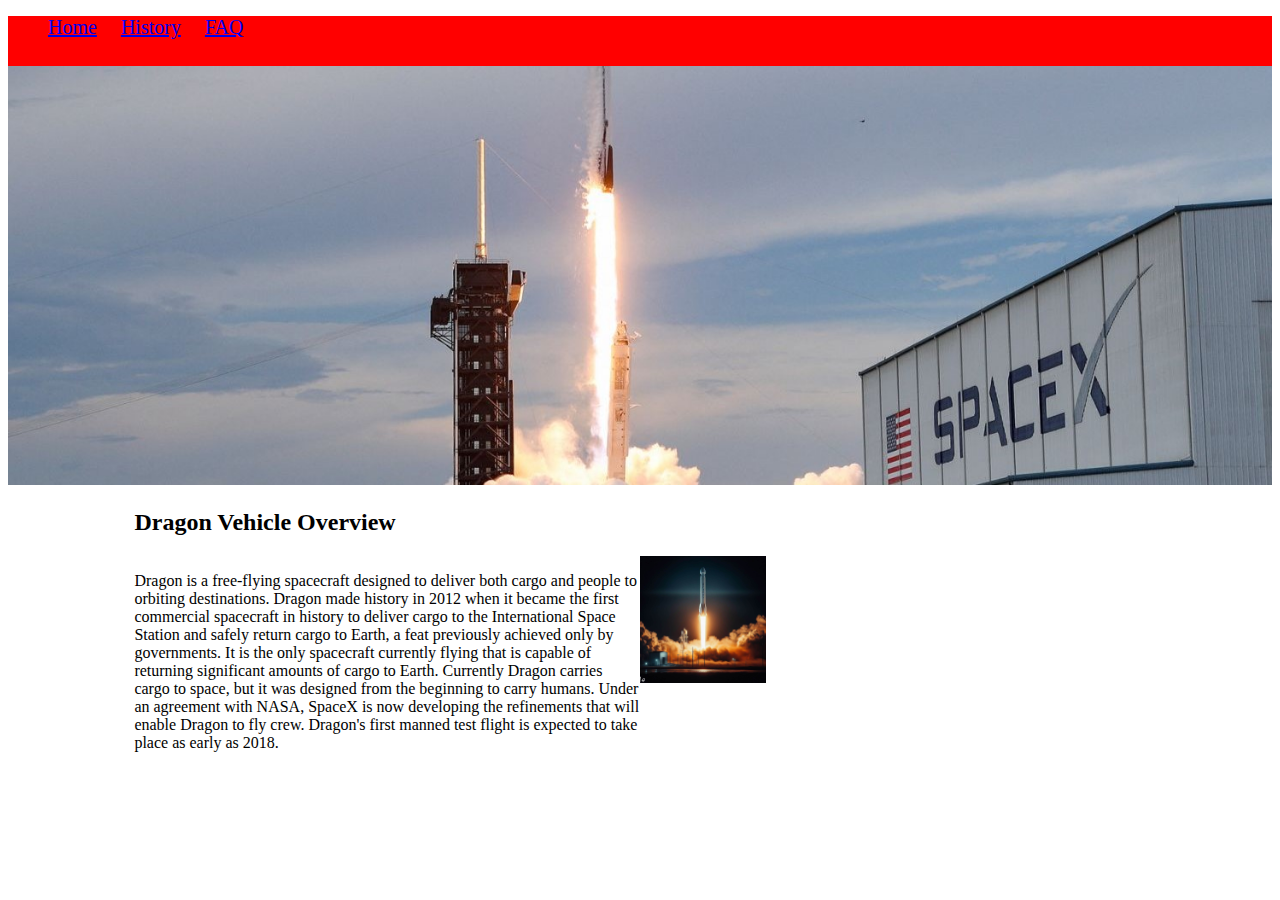
<file: project-1/index.html>
<!doctype html>

<html lang="en">
<head>
  <meta charset="utf-8">

 <title>IFSC 1310 | Jaylon Russ</title>
  <meta name="description" content="Keyword Rich Description">
  <meta name="author" content="Your Name">
  <link href="assets/css/style.css" rel="stylesheet" />

</head>
<body>
 <div class="container">
    <div class="nav">
        <ul>
            <li><a href="index.html">Home</a></li>
            <li><a href="history.html">History</a></li>
            <li><a href="faq.html">FAQ</a></li>
        </ul>
    </div>

    <div class="slider">
        <img src="assets/img/2023-05-22t004316z-2116487779-rc2831auwisd-rtrmadp-3-space-exploration-iss-axiom.jpg" alt="">
    </div>

    <div class="configuration">
        <h2>Dragon Vehicle Overview</h2>
        <div class="left">
            <p>Dragon is a free-flying spacecraft designed to deliver both cargo and people to orbiting destinations. Dragon made history in 2012 when it became the first commercial spacecraft in history to deliver cargo to the International Space Station and safely return cargo to Earth, a feat previously achieved only by governments. It is the only spacecraft currently flying that is capable of returning significant amounts of cargo to Earth. Currently Dragon carries cargo to space, but it was designed from the beginning to carry humans. Under an agreement with NASA, SpaceX is now developing the refinements that will enable Dragon to fly crew. Dragon's first manned test flight is expected to take place as early as 2018.
            </p>
        </div>
        <div class="right">
            <img src="assets/img/rocket4.BhQn2ohF.jpg" alt="">
        </div>
    </div>
   
 </div>
</body>
</file>
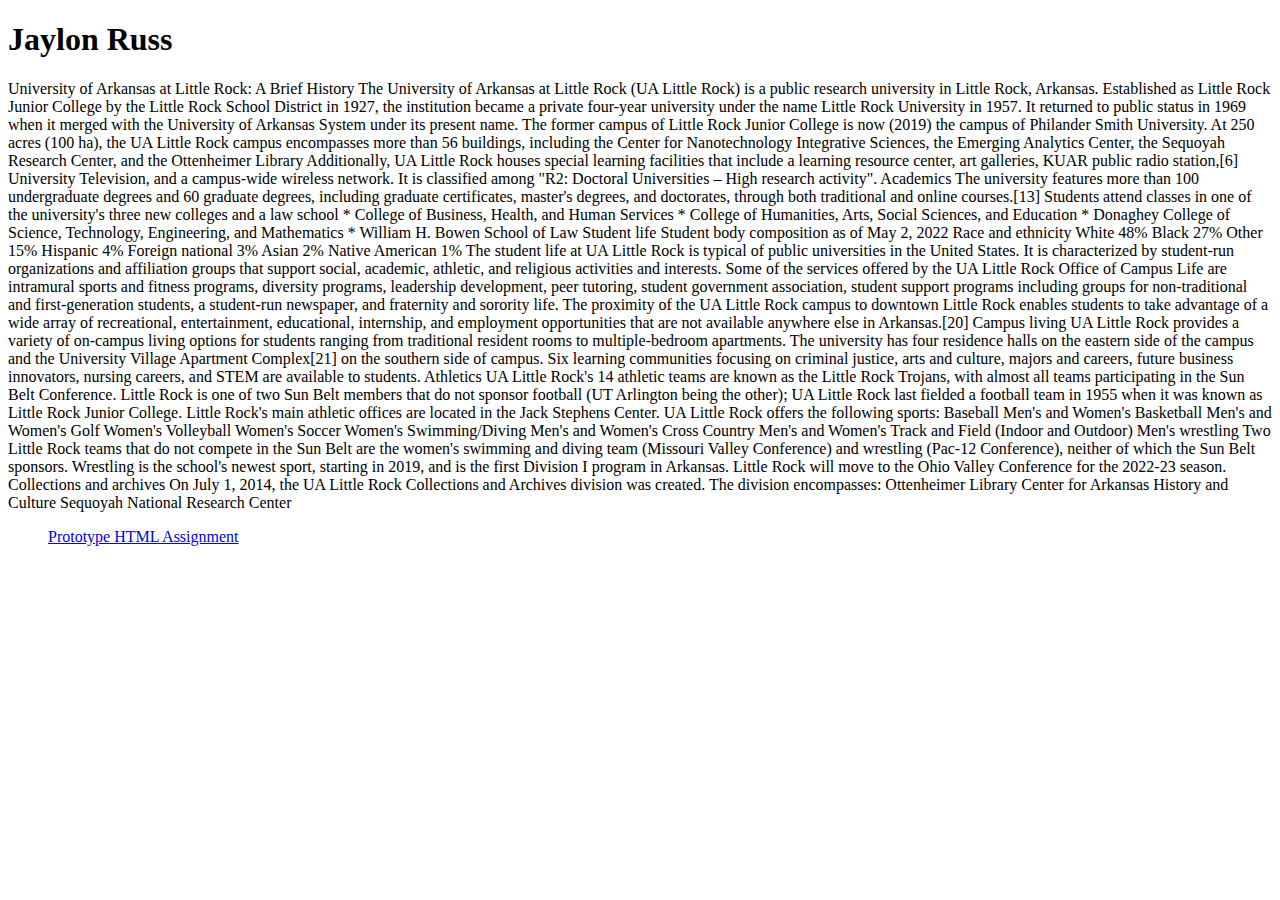
<file: prototype/index.html>
<!doctype html>

<html lang="en">
<head>
  <meta charset="utf-8">

 <title>IFSC 1310 | Jaylon Russ</title>
  <meta name="description" content="Keyword Rich Description">
  <meta name="author" content="Your Name">

</head>
<h1>Jaylon Russ</h1>
<body>
  University of Arkansas at Little Rock: A Brief History

  The University of Arkansas at Little Rock (UA Little Rock) is a public research university in Little Rock, Arkansas. Established as Little Rock Junior College by the Little Rock School District in 1927, the institution became a private four-year university under the name Little Rock University in 1957. It returned to public status in 1969 when it merged with the University of Arkansas System under its present name. The former campus of Little Rock Junior College is now (2019) the campus of Philander Smith University.
  
  At 250 acres (100 ha), the UA Little Rock campus encompasses more than 56 buildings, including the Center for Nanotechnology Integrative Sciences, the Emerging Analytics Center, the Sequoyah Research Center, and the Ottenheimer Library Additionally, UA Little Rock houses special learning facilities that include a learning resource center, art galleries, KUAR public radio station,[6] University Television, and a campus-wide wireless network. It is classified among "R2: Doctoral Universities – High research activity".
  
  Academics
  
  The university features more than 100 undergraduate degrees and 60 graduate degrees, including graduate certificates, master's degrees, and doctorates, through both traditional and online courses.[13] Students attend classes in one of the university's three new colleges and a law school
  
  * College of Business, Health, and Human Services
  * College of Humanities, Arts, Social Sciences, and Education
  * Donaghey College of Science, Technology, Engineering, and Mathematics
  * William H. Bowen School of Law
  
  Student life
  
  Student body composition as of May 2, 2022 
  Race and ethnicity
  
  White			48%	
  Black			27%	
  Other			15%	
  Hispanic		4%	
  Foreign national	3%	
  Asian			2%	
  Native American	1%	
   
   
  The student life at UA Little Rock is typical of public universities in the United States. It is characterized by student-run organizations and affiliation groups that support social, academic, athletic, and religious activities and interests. Some of the services offered by the UA Little Rock Office of Campus Life are intramural sports and fitness programs, diversity programs, leadership development, peer tutoring, student government association, student support programs including groups for non-traditional and first-generation students, a student-run newspaper, and fraternity and sorority life. The proximity of the UA Little Rock campus to downtown Little Rock enables students to take advantage of a wide array of recreational, entertainment, educational, internship, and employment opportunities that are not available anywhere else in Arkansas.[20]
  
  Campus living
  
  UA Little Rock provides a variety of on-campus living options for students ranging from traditional resident rooms to multiple-bedroom apartments. The university has four residence halls on the eastern side of the campus and the University Village Apartment Complex[21] on the southern side of campus. Six learning communities focusing on criminal justice, arts and culture, majors and careers, future business innovators, nursing careers, and STEM are available to students.
  
  Athletics
  
  UA Little Rock's 14 athletic teams are known as the Little Rock Trojans, with almost all teams participating in the Sun Belt Conference. Little Rock is one of two Sun Belt members that do not sponsor football (UT Arlington being the other); UA Little Rock last fielded a football team in 1955 when it was known as Little Rock Junior College. Little Rock's main athletic offices are located in the Jack Stephens Center. UA Little Rock offers the following sports:
  
  Baseball
  Men's and Women's Basketball
  Men's and Women's Golf
  Women's Volleyball
  Women's Soccer
  Women's Swimming/Diving
  Men's and Women's Cross Country
  Men's and Women's Track and Field (Indoor and Outdoor)
  Men's wrestling
  Two Little Rock teams that do not compete in the Sun Belt are the women's swimming and diving team (Missouri Valley Conference) and wrestling (Pac-12 Conference), neither of which the Sun Belt sponsors. Wrestling is the school's newest sport, starting in 2019, and is the first Division I program in Arkansas.
  
  Little Rock will move to the Ohio Valley Conference for the 2022-23 season.
  
  Collections and archives
  
  On July 1, 2014, the UA Little Rock Collections and Archives division was created. The division encompasses:
  
  Ottenheimer Library
  Center for Arkansas History and Culture
  Sequoyah National Research Center
  </body><nav></nav>
    <ul>
        <il><a href="protoptype/index.html">Prototype HTML Assignment</a> </il>



    </ul>
</body>
</file>
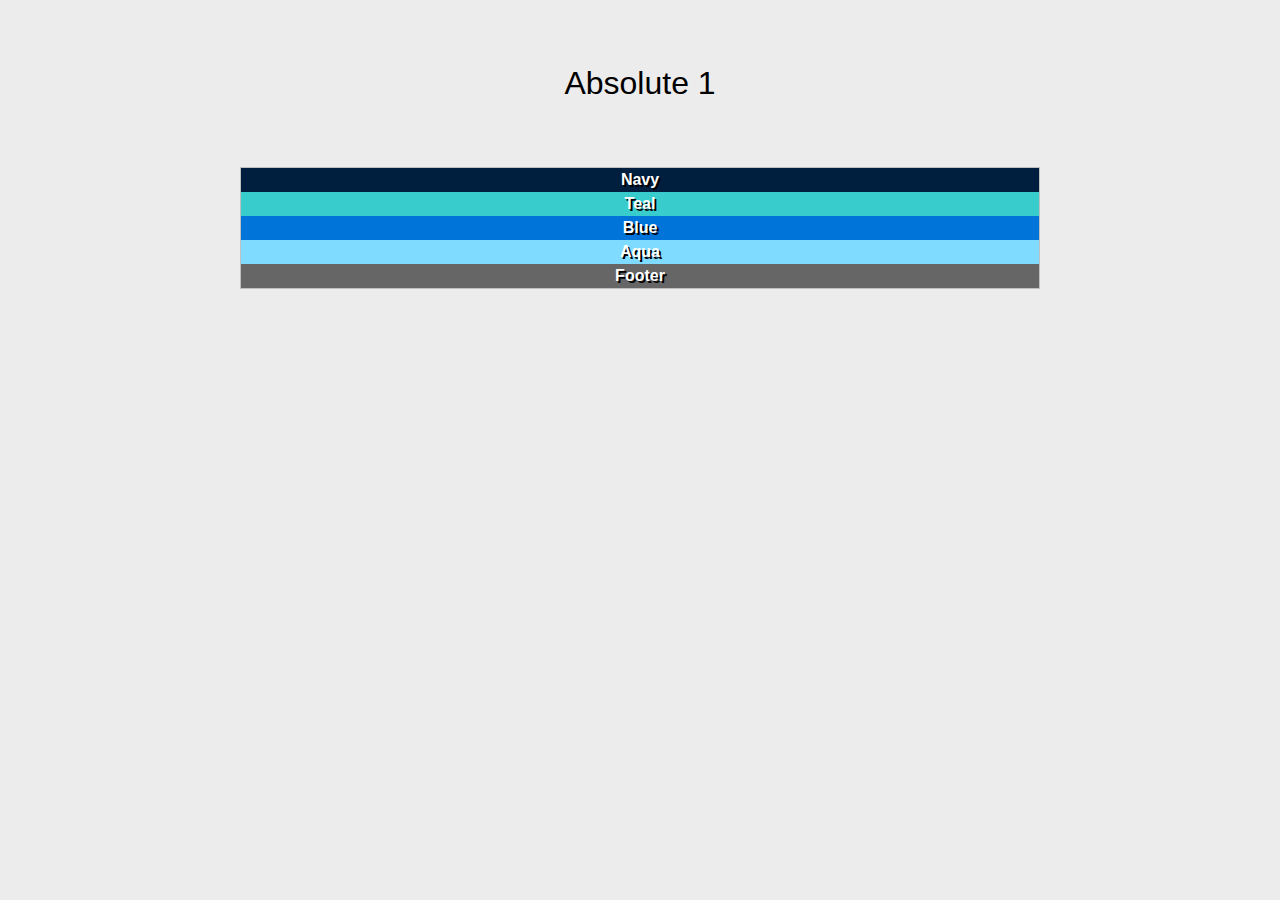
<file: positioning-labs/absolute-1.html>
<!DOCTYPE html>
<html lang="en">

<head>
  <meta charset="UTF-8">
  <meta http-equiv="X-UA-Compatible" content="IE=edge">
  <meta name="viewport" content="width=device-width, initial-scale=1.0">
  <title>Positioning Lab</title>
  <style type="text/css">
    /* ---------------Box Sizing----------------- */
    html {
      box-sizing: border-box;
    }
    *,
    *:before,
    *:after {
      box-sizing: inherit;
    }
    body {
      background-color: #ECECEC;
      font-weight: bold;
      font-family: Tahoma, Geneva, sans-serif;
      color: #FFF;
      text-align: center;
      line-height: 24px;
    }
    #wrapper {
      background-color: #FFF;
      border: 1px solid #c0c0c0;
      width: 800px;
      margin-right: auto;
      margin-left: auto;
      text-shadow: 2px 2px #000;
    }
    #navy {
      background-color: #001f3f;
    }
    #teal {
      background-color: #39CCCC;
    }
    #blue {
      background-color: #0074D9;
    }
    #aqua {
      background-color: #7FDBFF;
    }
    #footer {
      background-color: #666;
    }
    h1 {
      color: #000;
      font-weight: normal;
      padding: 50px;
    }
  </style>
</head>
<body>
  <h1>Absolute 1</h1>
  <section id="wrapper">
    <div id="navy">Navy</div>
    <div id="teal">Teal</div>
    <div id="blue">Blue</div>
    <div id="aqua">Aqua</div>
    <div id="footer">Footer</div>
  </section>
</body>

</html>
</file>
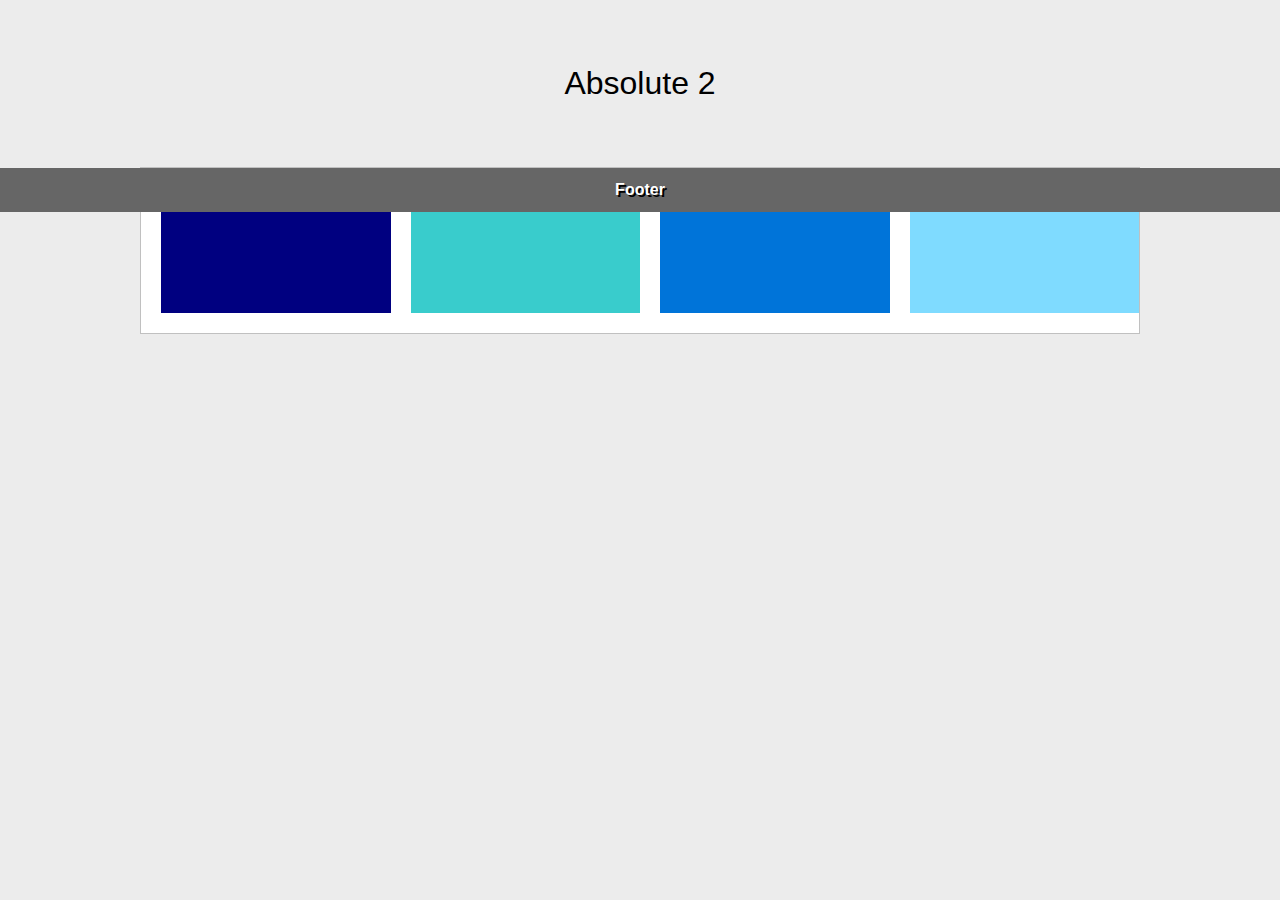
<file: positioning-labs/absolute-2.html>
<!DOCTYPE html>
<html lang="en">

<head>
  <meta charset="UTF-8">
  <meta http-equiv="X-UA-Compatible" content="IE=edge">
  <meta name="viewport" content="width=device-width, initial-scale=1.0">
  <title>Positioning Lab</title>
  <style type="text/css">
    /* ---------------Box Sizing----------------- */
    html {
      box-sizing: border-box;
    }
    *,
    *:before,
    *:after {
      box-sizing: inherit;
    }
    body {
      background-color: #ECECEC;
      font-weight: bold;
      font-family: Tahoma, Geneva, sans-serif;
      color: #FFF;
      text-align: center;
      line-height: 24px;
    }
    #wrapper {
      background-color: #FFF;
      border: 1px solid #c0c0c0;
      width: 1000px;
      margin-right: auto;
      margin-left: auto;
      text-shadow: 2px 2px #000;
      display:flex;
      justify-content:center;
    }
    #navy {
      background-color: navy;
      width:370px;
      height:125px;
      float:left;
      display:flex;
      flex-wrap:nowrap;
      margin-top:20px;
      margin-bottom:20px;
      flex-direction:column;
      margin-right:20px;
      margin-left:20px;
    }
    #teal {
      background-color: #39CCCC;
      width:370px;
      height:125px;
      float:right;
      margin-top:20px;
      margin-bottom:20px;
      margin-right:20px;
    }
    #blue {
      background-color: #0074D9;
      width:370px;
      height:125px;
      float:left;
      margin-top:20px;
      margin-bottom:20px;
      margin-right:20px;
      margin-right:20px;

      
    }
    #aqua {
      background-color: #7FDBFF;
      width:370px;
      height:125px;
      float:left;
      margin-top:20px;
      margin-bottom:20px;
      text-direction:column;
    }
    #footer {
      background-color: #666;
      width:100%;
      text-align:center;
      padding: 10px 0;
      position:fixed;
      float:left;
      clear:both;
      
      
      
    }
    h1 {
      color: #000;
      font-weight: normal;
      padding: 50px;
    }
  </style>
</head>
<body>
  <h1>Absolute 2</h1>
  <section id="wrapper">
    <div id="navy">Navy</div>
    <div id="teal">Teal</div>
    <div id="blue">Blue</div>
    <div id="aqua">Aqua</div>
    <div id="footer">Footer</div>
  </section>
</body>

</html>
</file>
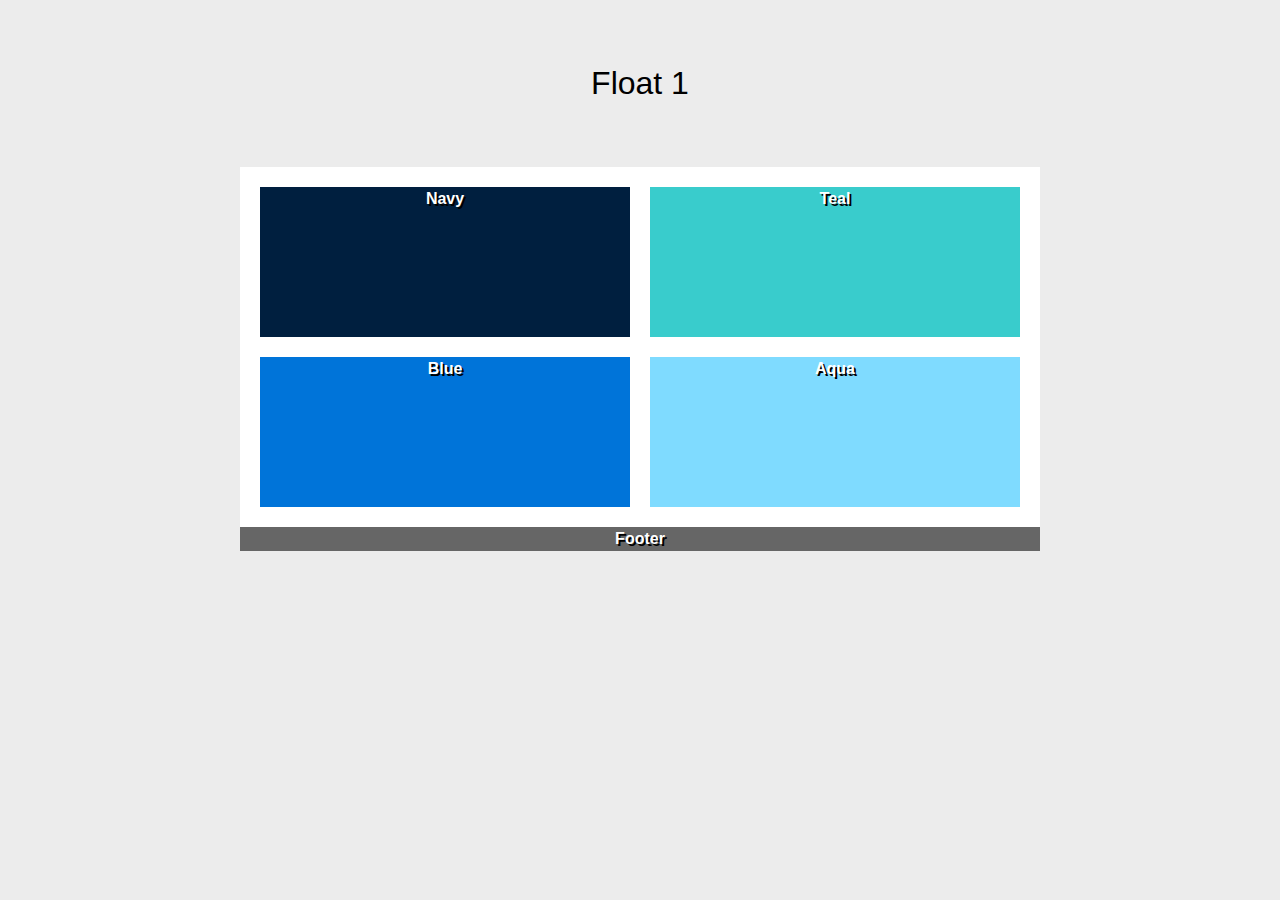
<file: positioning-labs/float-1.html>
<!DOCTYPE html>
<html lang="en">

<head>
  <meta charset="UTF-8">
  <meta http-equiv="X-UA-Compatible" content="IE=edge">
  <meta name="viewport" content="width=device-width, initial-scale=1.0">
  <title>Positioning Lab</title>
  <style type="text/css">
    /* ---------------Box Sizing----------------- */
    html {
      box-sizing: border-box;
    }
    *,
    *:before,
    *:after {
      box-sizing: inherit;
    }
    body {
      background-color: #ECECEC;
      font-weight: bold;
      font-family: Tahoma, Geneva, sans-serif;
      color: #FFF;
      text-align: center;
      line-height: 24px;
    }
    #wrapper {
      background-color: #FFF;
      
    
      width: 800px;
      margin-right: auto;
      margin-left: auto;
      text-shadow: 2px 2px #000;
    }
    #navy {
      background-color: #001f3f;
      width: 370px;
      height: 150px;
      float:left;
      margin-top:20px;
      margin-left:20px;
      
  
    
    }
    #teal {
      background-color: #39CCCC;
      width: 370px;
      height: 150px;
      float:left;
      margin-top:20px;
      margin-left:20px;

    }
    #blue {
      background-color: #0074D9;
      width: 370px;
      height: 150px;
      float:left;
      margin-top:20px;
      margin-bottom:20px;
      margin-left:20px;
    }
    #aqua {
      background-color: #7FDBFF;
      width: 370px;
      height: 150px;
      float:left;
      margin-top:20px;
      margin-bottom:20px;
      margin-left:20px;

    }
    #footer {
      background-color: #666;
      clear:both;
    }
    h1 {
      color: #000;
      font-weight: normal;
      padding: 50px;
    }
  </style>
</head>
<body>
  <h1>Float 1</h1>
  <section id="wrapper">
    <div id="navy">Navy</div>
    <div id="teal">Teal</div>
    <div id="blue">Blue</div>
    <div id="aqua">Aqua</div>
    <div id="footer">Footer</div>
  </section>
</body>

</html>
</file>
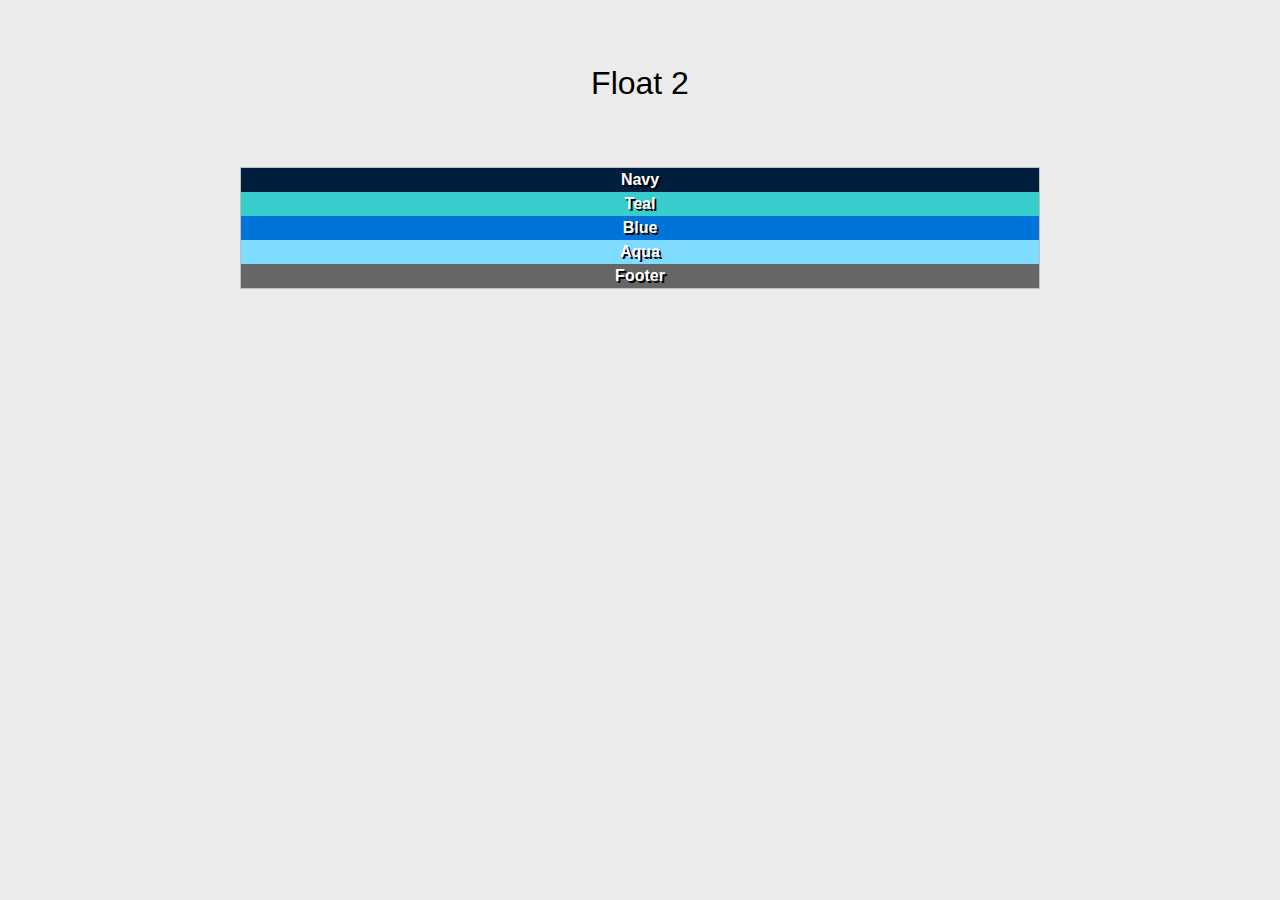
<file: positioning-labs/float-2.html>
<!DOCTYPE html>
<html lang="en">

<head>
  <meta charset="UTF-8">
  <meta http-equiv="X-UA-Compatible" content="IE=edge">
  <meta name="viewport" content="width=device-width, initial-scale=1.0">
  <title>Positioning Lab</title>
  <style type="text/css">
    /* ---------------Box Sizing----------------- */
    html {
      box-sizing: border-box;
    }
    *,
    *:before,
    *:after {
      box-sizing: inherit;
    }
    body {
      background-color: #ECECEC;
      font-weight: bold;
      font-family: Tahoma, Geneva, sans-serif;
      color: #FFF;
      text-align: center;
      line-height: 24px;
    }
    #wrapper {
      background-color: #FFF;
      border: 1px solid #c0c0c0;
      width: 800px;
      margin-right: auto;
      margin-left: auto;
      text-shadow: 2px 2px #000;
    }
    #navy {
      background-color: #001f3f;
    }
    #teal {
      background-color: #39CCCC;
    }
    #blue {
      background-color: #0074D9;
    }
    #aqua {
      background-color: #7FDBFF;
    }
    #footer {
      background-color: #666;
    }
    h1 {
      color: #000;
      font-weight: normal;
      padding: 50px;
    }
  </style>
</head>
<body>
  <h1>Float 2</h1>
  <section id="wrapper">
    <div id="navy">Navy</div>
    <div id="teal">Teal</div>
    <div id="blue">Blue</div>
    <div id="aqua">Aqua</div>
    <div id="footer">Footer</div>
  </section>
</body>

</html>
</file>
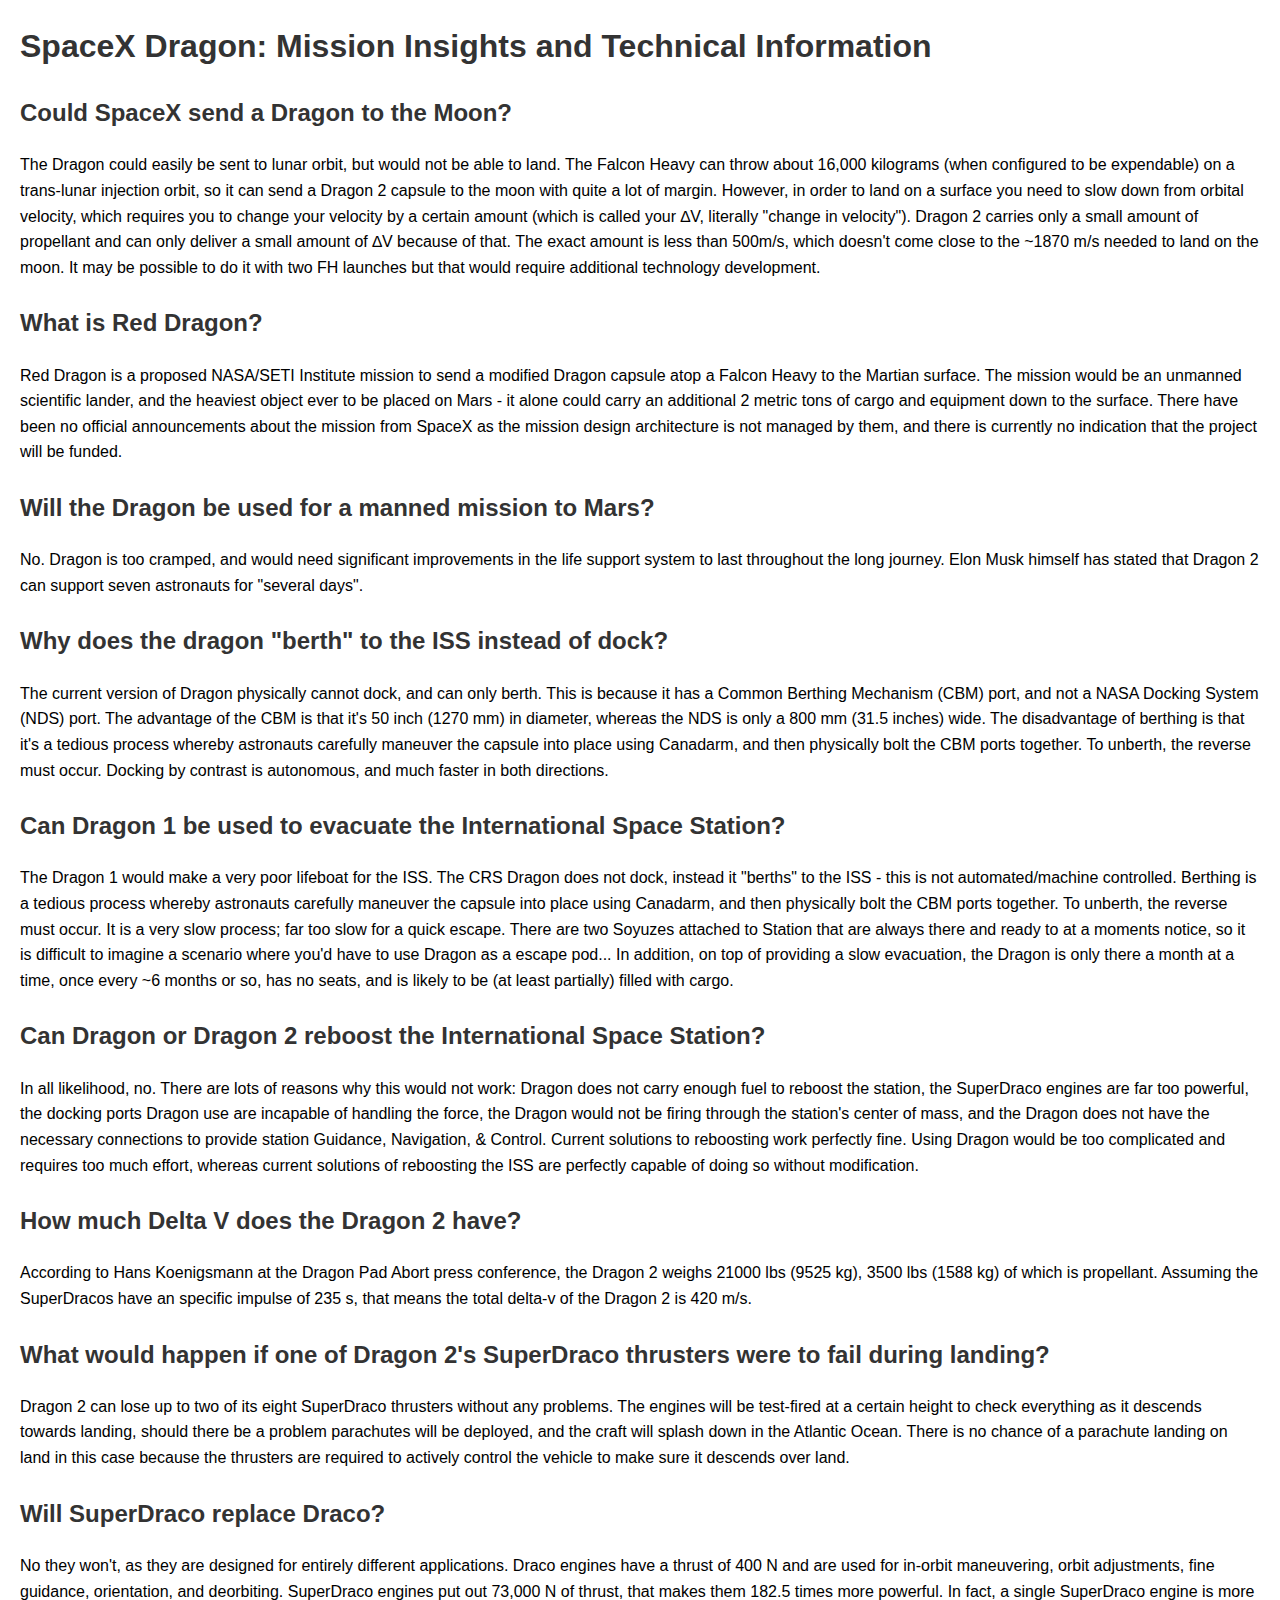
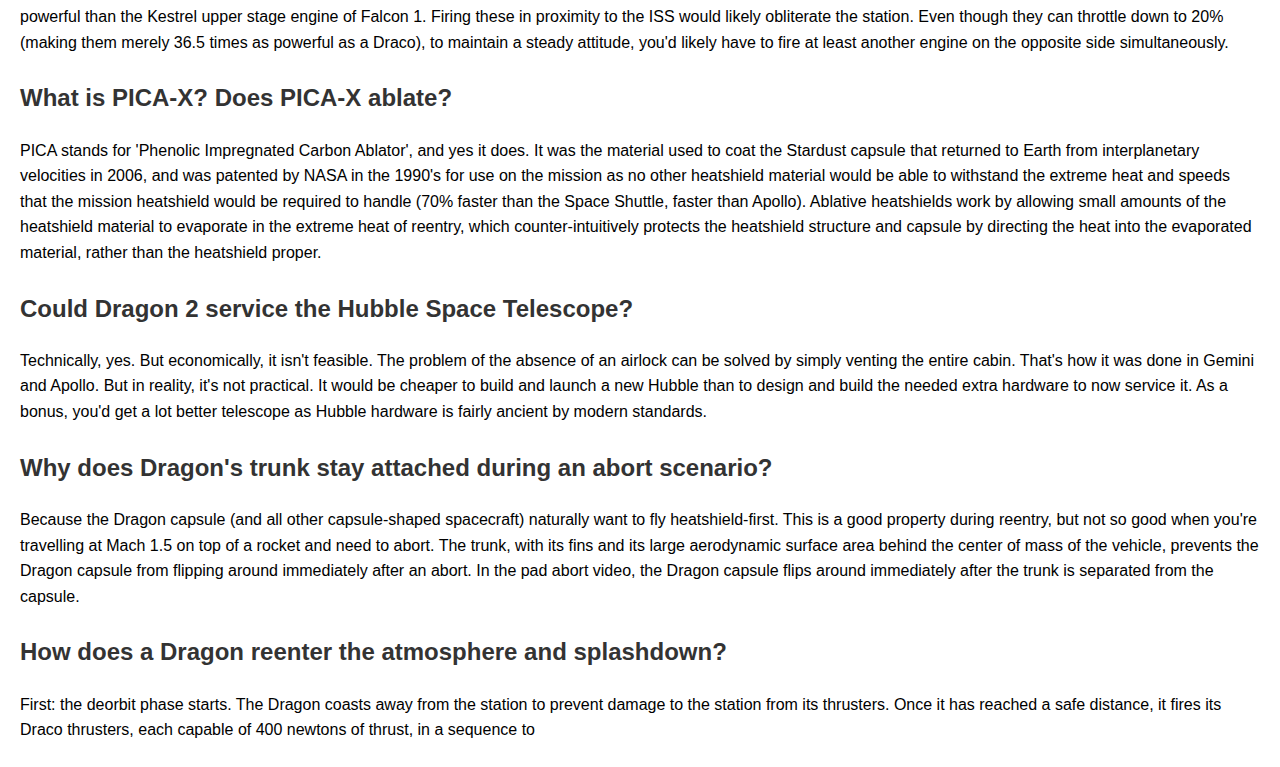
<file: project-1/faq.html>
<!DOCTYPE html>
<html lang="en">
<head>
    <meta charset="UTF-8">
    <meta name="viewport" content="width=device-width, initial-scale=1.0">
    <title>SpaceX Dragon Mission Information</title>
    <style>
        body {
            font-family: Arial, sans-serif;
            line-height: 1.6;
            margin: 20px;
        }
        h1, h2 {
            color: #333;
        }
        p {
            margin-bottom: 1.5em;
        }
        .question {
            font-weight: bold;
        }
    </style>
</head>
<body>
    <h1>SpaceX Dragon: Mission Insights and Technical Information</h1>

    <h2>Could SpaceX send a Dragon to the Moon?</h2>
    <p>The Dragon could easily be sent to lunar orbit, but would not be able to land. The Falcon Heavy can throw about 16,000 kilograms (when configured to be expendable) on a trans-lunar injection orbit, so it can send a Dragon 2 capsule to the moon with quite a lot of margin. However, in order to land on a surface you need to slow down from orbital velocity, which requires you to change your velocity by a certain amount (which is called your ∆V, literally "change in velocity"). Dragon 2 carries only a small amount of propellant and can only deliver a small amount of ∆V because of that. The exact amount is less than 500m/s, which doesn't come close to the ~1870 m/s needed to land on the moon. It may be possible to do it with two FH launches but that would require additional technology development.</p>

    <h2>What is Red Dragon?</h2>
    <p>Red Dragon is a proposed NASA/SETI Institute mission to send a modified Dragon capsule atop a Falcon Heavy to the Martian surface. The mission would be an unmanned scientific lander, and the heaviest object ever to be placed on Mars - it alone could carry an additional 2 metric tons of cargo and equipment down to the surface. There have been no official announcements about the mission from SpaceX as the mission design architecture is not managed by them, and there is currently no indication that the project will be funded.</p>

    <h2>Will the Dragon be used for a manned mission to Mars?</h2>
    <p>No. Dragon is too cramped, and would need significant improvements in the life support system to last throughout the long journey. Elon Musk himself has stated that Dragon 2 can support seven astronauts for "several days".</p>

    <h2>Why does the dragon "berth" to the ISS instead of dock?</h2>
    <p>The current version of Dragon physically cannot dock, and can only berth. This is because it has a Common Berthing Mechanism (CBM) port, and not a NASA Docking System (NDS) port. The advantage of the CBM is that it's 50 inch (1270 mm) in diameter, whereas the NDS is only a 800 mm (31.5 inches) wide. The disadvantage of berthing is that it's a tedious process whereby astronauts carefully maneuver the capsule into place using Canadarm, and then physically bolt the CBM ports together. To unberth, the reverse must occur. Docking by contrast is autonomous, and much faster in both directions.</p>

    <h2 class="question">Can Dragon 1 be used to evacuate the International Space Station?</h2>
    <p>The Dragon 1 would make a very poor lifeboat for the ISS. The CRS Dragon does not dock, instead it "berths" to the ISS - this is not automated/machine controlled. Berthing is a tedious process whereby astronauts carefully maneuver the capsule into place using Canadarm, and then physically bolt the CBM ports together. To unberth, the reverse must occur. It is a very slow process; far too slow for a quick escape. There are two Soyuzes attached to Station that are always there and ready to at a moments notice, so it is difficult to imagine a scenario where you'd have to use Dragon as a escape pod... In addition, on top of providing a slow evacuation, the Dragon is only there a month at a time, once every ~6 months or so, has no seats, and is likely to be (at least partially) filled with cargo.</p>

    <h2>Can Dragon or Dragon 2 reboost the International Space Station?</h2>
    <p>In all likelihood, no. There are lots of reasons why this would not work: Dragon does not carry enough fuel to reboost the station, the SuperDraco engines are far too powerful, the docking ports Dragon use are incapable of handling the force, the Dragon would not be firing through the station's center of mass, and the Dragon does not have the necessary connections to provide station Guidance, Navigation, & Control. Current solutions to reboosting work perfectly fine. Using Dragon would be too complicated and requires too much effort, whereas current solutions of reboosting the ISS are perfectly capable of doing so without modification.</p>

    <h2>How much Delta V does the Dragon 2 have?</h2>
    <p>According to Hans Koenigsmann at the Dragon Pad Abort press conference, the Dragon 2 weighs 21000 lbs (9525 kg), 3500 lbs (1588 kg) of which is propellant. Assuming the SuperDracos have an specific impulse of 235 s, that means the total delta-v of the Dragon 2 is 420 m/s.</p>

    <h2>What would happen if one of Dragon 2's SuperDraco thrusters were to fail during landing?</h2>
    <p>Dragon 2 can lose up to two of its eight SuperDraco thrusters without any problems. The engines will be test-fired at a certain height to check everything as it descends towards landing, should there be a problem parachutes will be deployed, and the craft will splash down in the Atlantic Ocean. There is no chance of a parachute landing on land in this case because the thrusters are required to actively control the vehicle to make sure it descends over land.</p>

    <h2>Will SuperDraco replace Draco?</h2>
    <p>No they won't, as they are designed for entirely different applications. Draco engines have a thrust of 400 N and are used for in-orbit maneuvering, orbit adjustments, fine guidance, orientation, and deorbiting. SuperDraco engines put out 73,000 N of thrust, that makes them 182.5 times more powerful. In fact, a single SuperDraco engine is more powerful than the Kestrel upper stage engine of Falcon 1. Firing these in proximity to the ISS would likely obliterate the station. Even though they can throttle down to 20% (making them merely 36.5 times as powerful as a Draco), to maintain a steady attitude, you'd likely have to fire at least another engine on the opposite side simultaneously.</p>

    <h2>What is PICA-X? Does PICA-X ablate?</h2>
    <p>PICA stands for 'Phenolic Impregnated Carbon Ablator', and yes it does. It was the material used to coat the Stardust capsule that returned to Earth from interplanetary velocities in 2006, and was patented by NASA in the 1990's for use on the mission as no other heatshield material would be able to withstand the extreme heat and speeds that the mission heatshield would be required to handle (70% faster than the Space Shuttle, faster than Apollo). Ablative heatshields work by allowing small amounts of the heatshield material to evaporate in the extreme heat of reentry, which counter-intuitively protects the heatshield structure and capsule by directing the heat into the evaporated material, rather than the heatshield proper.</p>

    <h2>Could Dragon 2 service the Hubble Space Telescope?</h2>
    <p>Technically, yes. But economically, it isn't feasible. The problem of the absence of an airlock can be solved by simply venting the entire cabin. That's how it was done in Gemini and Apollo. But in reality, it's not practical. It would be cheaper to build and launch a new Hubble than to design and build the needed extra hardware to now service it. As a bonus, you'd get a lot better telescope as Hubble hardware is fairly ancient by modern standards.</p>

    <h2>Why does Dragon's trunk stay attached during an abort scenario?</h2>
    <p>Because the Dragon capsule (and all other capsule-shaped spacecraft) naturally want to fly heatshield-first. This is a good property during reentry, but not so good when you're travelling at Mach 1.5 on top of a rocket and need to abort. The trunk, with its fins and its large aerodynamic surface area behind the center of mass of the vehicle, prevents the Dragon capsule from flipping around immediately after an abort. In the pad abort video, the Dragon capsule flips around immediately after the trunk is separated from the capsule.</p>

    <h2>How does a Dragon reenter the atmosphere and splashdown?</h2>
    <p>First: the deorbit phase starts. The Dragon coasts away from the station to prevent damage to the station from its thrusters. Once it has reached a safe distance, it fires its Draco thrusters, each capable of 400 newtons of thrust, in a sequence to
</file>
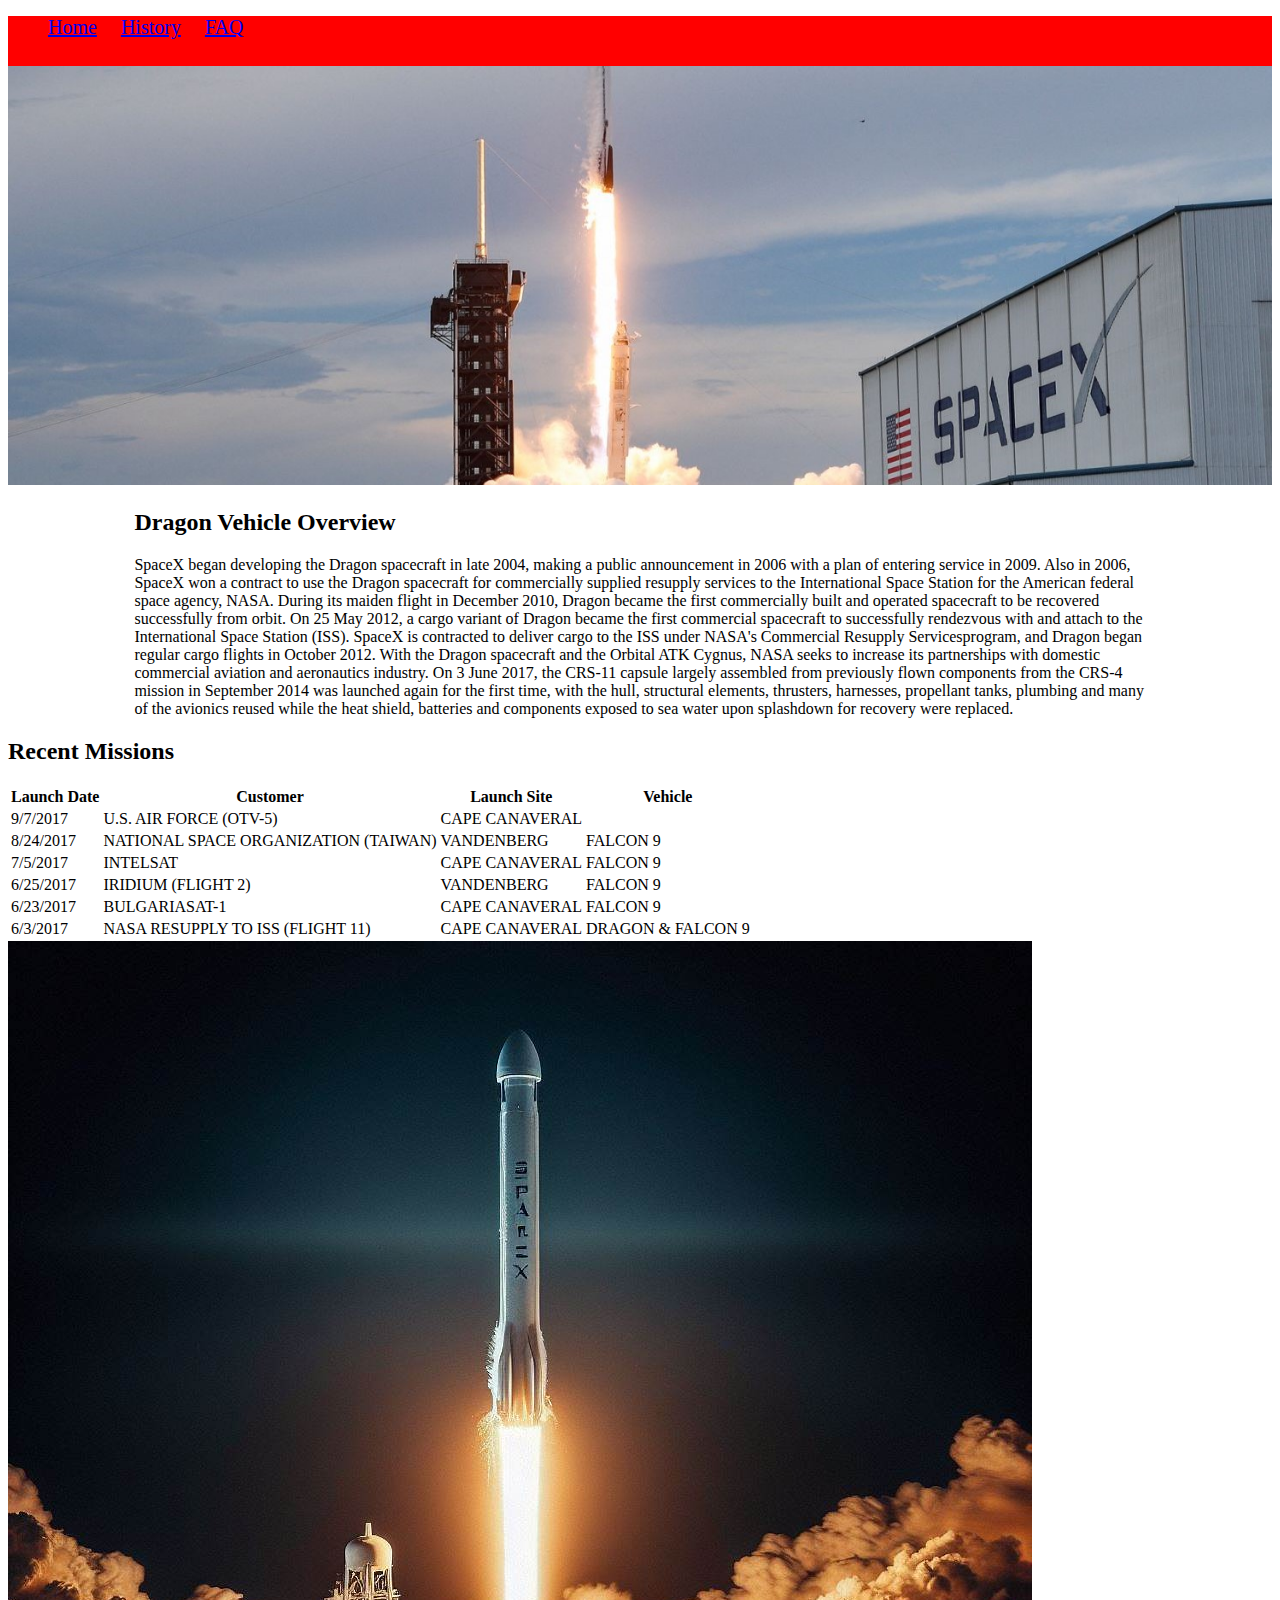
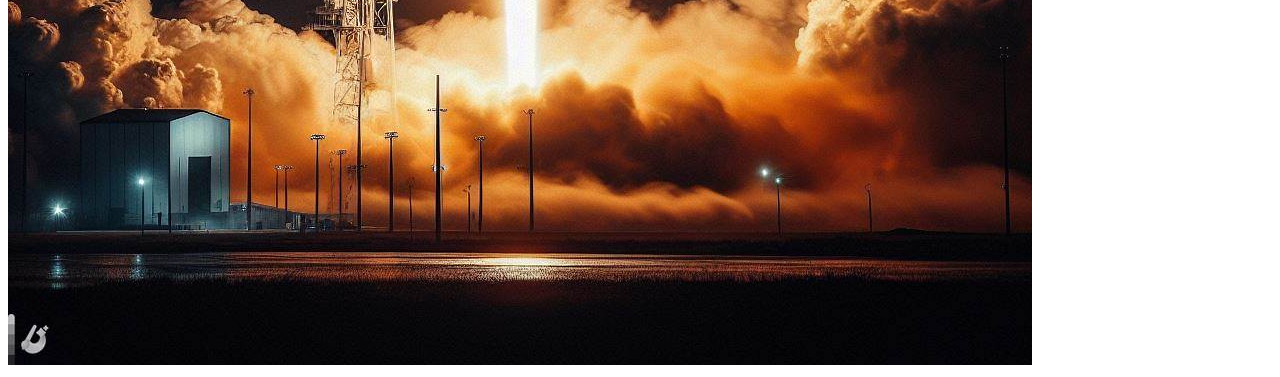
<file: project-1/history.html>
<!doctype html>

<html lang="en">
<head>
  <meta charset="utf-8">

 <title>IFSC 1310 | Jaylon Russ</title>
  <meta name="description" content="Keyword Rich Description">
  <meta name="author" content="Your Name">
  <link href="assets/css/style.css" rel="stylesheet" />

</head>
<body>
 <div class="container">
    <div class="nav">
        <ul>
            <li><a href="index.html">Home</a></li>
            <li><a href="history.html">History</a></li>
            <li><a href="faq.html">FAQ</a></li>
        </ul>
    </div>

    <div class="slider">
        <img src="assets/img/2023-05-22t004316z-2116487779-rc2831auwisd-rtrmadp-3-space-exploration-iss-axiom.jpg" alt="rocket ship">
    </div>

    <div class="configuration">
        <h2>Dragon Vehicle Overview</h2>
        
        <div class="top">
            <p>SpaceX began developing the Dragon spacecraft in late 2004, making a public announcement in 2006 with a plan of entering service in 2009. Also in 2006, SpaceX won a contract to use the Dragon spacecraft for commercially supplied resupply services to the International Space Station for the American federal space agency, NASA.
During its maiden flight in December 2010, Dragon became the first commercially built and operated spacecraft to be recovered successfully from orbit. On 25 May 2012, a cargo variant of Dragon became the first commercial spacecraft to successfully rendezvous with and attach to the International Space Station (ISS). SpaceX is contracted to deliver cargo to the ISS under NASA's Commercial Resupply Servicesprogram, and Dragon began regular cargo flights in October 2012.  With the Dragon spacecraft and the Orbital ATK Cygnus, NASA seeks to increase its partnerships with domestic commercial aviation and aeronautics industry. 
On 3 June 2017, the CRS-11 capsule largely assembled from previously flown components from the CRS-4 mission in September 2014 was launched again for the first time, with the hull, structural elements, thrusters, harnesses, propellant tanks, plumbing and many of the avionics reused while the heat shield, batteries and components exposed to sea water upon splashdown for recovery were replaced.</p>
        </div>
    </div class="right"/>
        <h2>Recent Missions</h2>
    <table>
        
        <thead>
            <tr>
                <th>Launch Date</th>
                <th>Customer</th>
                <th>Launch Site</th>
                <th>Vehicle</th>
            </tr>
        </thead>
        <tbody>
            <tr>
                <td>9/7/2017</td>
                <td>U.S. AIR FORCE (OTV-5)</td>
                <td>CAPE CANAVERAL</td>
                <td> </td>
            </tr>
            <tr>
                <td>8/24/2017</td>
                <td>NATIONAL SPACE ORGANIZATION (TAIWAN)</td>
                <td>VANDENBERG</td>
                <td>FALCON 9</td>
            </tr>
            <tr>
                <td>7/5/2017</td>
                <td>INTELSAT</td>
                <td>CAPE CANAVERAL</td>
                <td>FALCON 9</td>
            </tr>
            <tr>
                <td>6/25/2017</td>
                <td>IRIDIUM (FLIGHT 2)</td>
                <td>VANDENBERG</td>
                <td>FALCON 9</td>
            </tr>
            <tr>
                <td>6/23/2017</td>
                <td>BULGARIASAT-1</td>
                <td>CAPE CANAVERAL</td>
                <td>FALCON 9</td>
            </tr>
            <tr>
                <td>6/3/2017</td>
                <td>NASA RESUPPLY TO ISS (FLIGHT 11)</td>
                <td>CAPE CANAVERAL</td>
                <td>DRAGON & FALCON 9</td>
            </tr>
        </tbody>
        <div class="right"/>
    </table>
        <div class="left"/>
            <img src="assets/img/rocket4.BhQn2ohF.jpg" alt="">
        </div>
    </div>
   
 </div>
</body>
</file>
<file: project-1/assets/css/style.css>
.container{

}

.nav{
    width: 100%;
    height: 50px;
    background-color: red;
}

.nav ul{

}

.nav ul li{
    display: inline;
}

.nav ul li a{
    font-size: 20px;
    padding-right: 20px;
}

.slider img{
    width: 100%
}

.configuration{
    width: 80%;
    margin: auto;
}

.configuration .left{
    width: 50%;
    float: left;
}


.configuration .right{
    width: 50%;
    float: left;
}

.configuration .right img{
     width: 25%;
}
</file>
